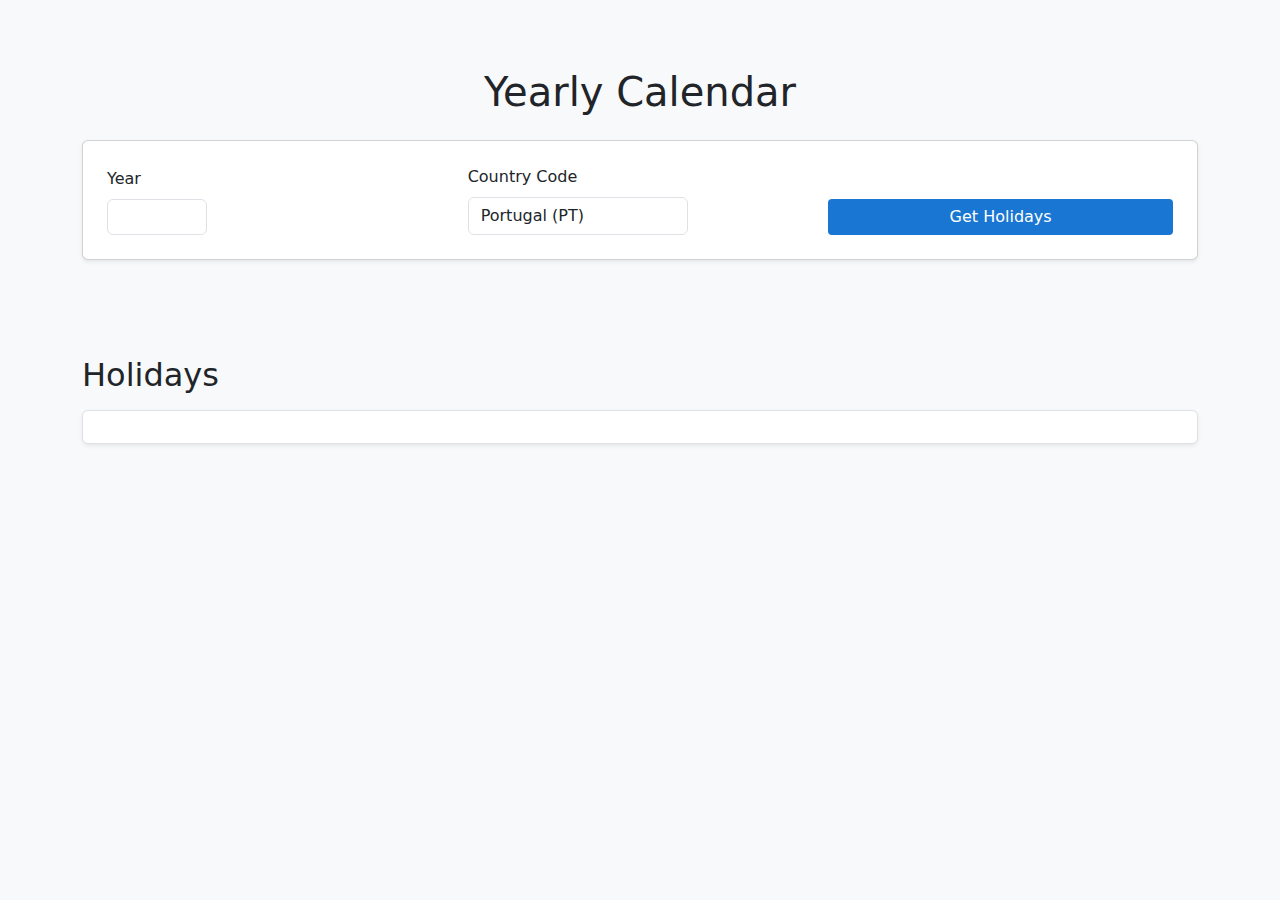
<file: index.html>
<!DOCTYPE html>
<html lang="en">
<head>
    <meta charset="UTF-8">
    <title>Yearly Calendar</title>
    <link rel="stylesheet" href="css/style.css">
    <link href="https://cdn.jsdelivr.net/npm/bootstrap@5.3.3/dist/css/bootstrap.min.css" rel="stylesheet">
</head>
<body class="bg-light">

<div class="container py-5">
    <h1 class="text-center mb-4">Yearly Calendar</h1>

    <div class="card p-4 mb-5 shadow-sm">
        <div class="row g-3 align-items-end">
            <div class="col-md-4">
                <label for="yearInput" class="form-label">Year</label>
                <input type="number" id="yearInput" class="form-control year-input" min="1900" max="2100">
            </div>
            <div class="col-md-4">
                <label for="countryInput" class="form-label">Country Code</label>
                <select id="countryInput" class="form-control country-select">
                    <option value="PT">Portugal (PT)</option>
                    <option value="US">United States (US)</option>
                    <option value="GB">United Kingdom (GB)</option>
                    <option value="FR">France (FR)</option>
                    <option value="DE">Germany (DE)</option>
                    <option value="ES">Spain (ES)</option>
                    <option value="IT">Italy (IT)</option>
                    <option value="BR">Brazil (BR)</option>
                    <option value="CA">Canada (CA)</option>
                    <option value="AU">Australia (AU)</option>
                    <option value="IN">India (IN)</option>
                    <!-- Add more country codes as needed -->
                </select>
            </div>
            <div class="col-md-4">
                <button id="generateBtn" class="btn btn-primary w-100">Get Holidays</button>
            </div>
        </div>
    </div>

    <div id="calendar" class="calendar mb-5">
        <!-- Calendar content dynamically inserted here -->
    </div>

    <h2 class="mb-3">Holidays</h2>
    <div id="holiday" class="holiday border rounded p-3 bg-white shadow-sm">
        <!-- Holiday list dynamically inserted here -->
    </div>
</div>

<script type="module" src="js/main.js"></script>
</body>
</html>
</file>
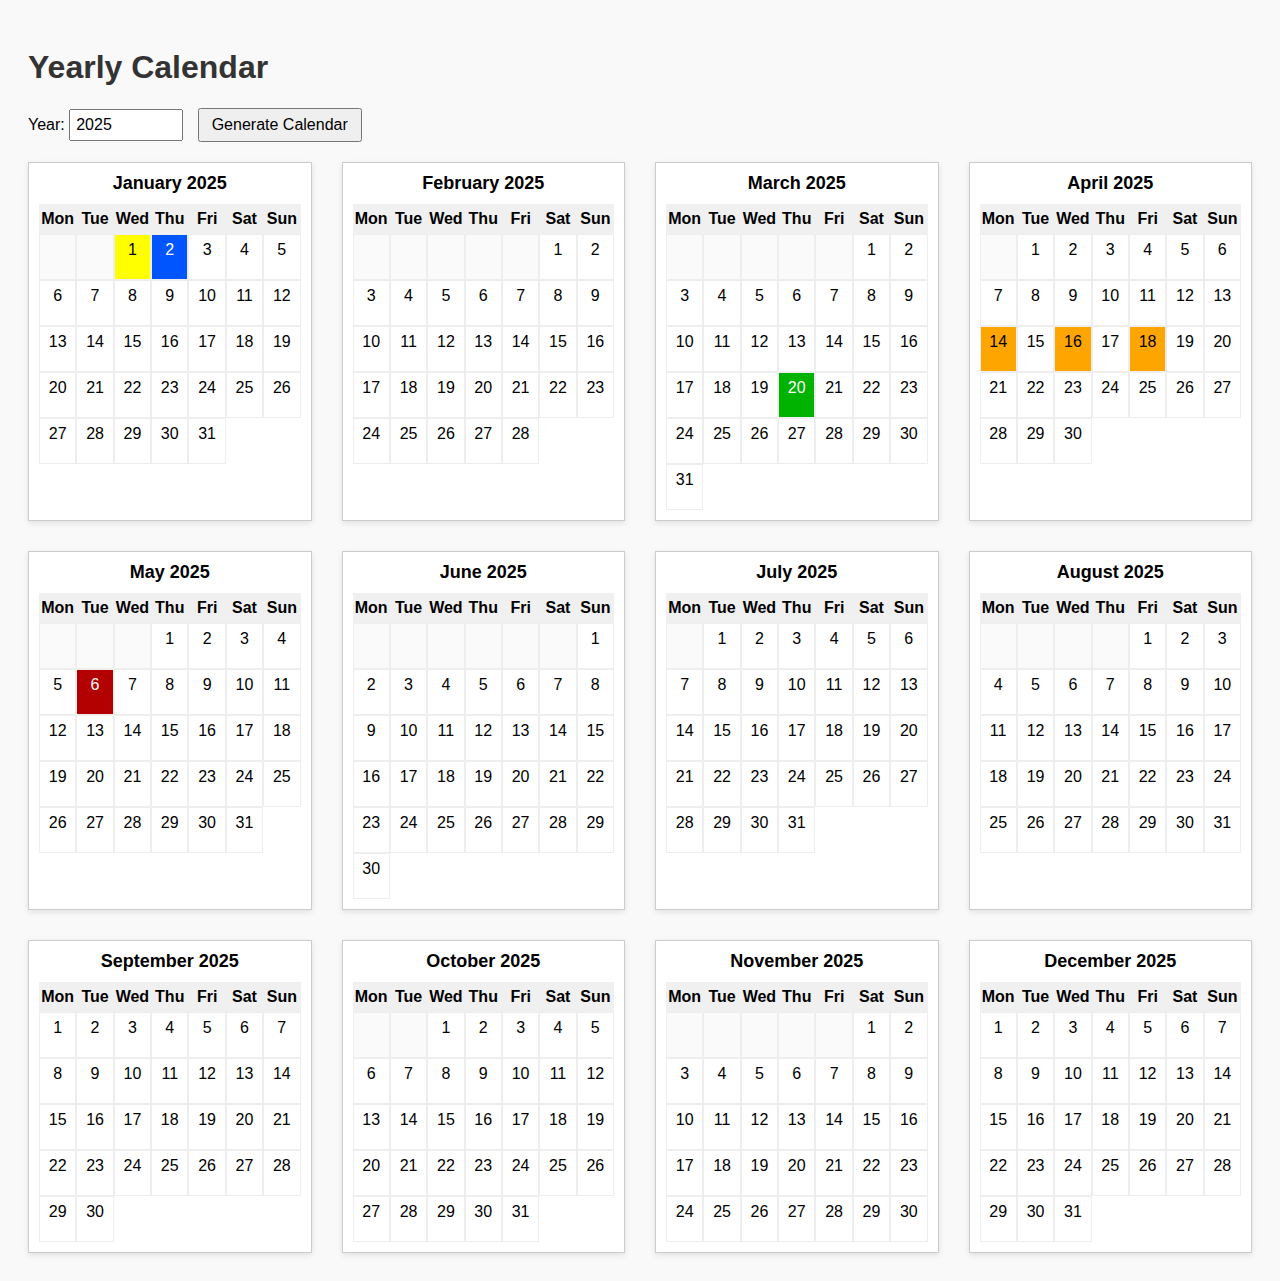
<file: public/index.html>
<!DOCTYPE html>
<html lang="en">
<head>
    <meta charset="UTF-8">
    <title>Yearly Calendar</title>
    <style>
        body {
            font-family: sans-serif;
            padding: 20px;
            background: #f9f9f9;
        }

        h1 {
            color: #333;
        }

        .controls {
            margin-bottom: 20px;
        }

        input[type="number"] {
            padding: 5px;
            font-size: 16px;
            width: 100px;
        }

        button {
            padding: 6px 12px;
            font-size: 16px;
            margin-left: 10px;
            cursor: pointer;
        }

        .calendar {
            display: grid;
            grid-template-columns: repeat(4, 1fr); /* 4 columns */
            grid-template-rows: repeat(3, auto);   /* 3 rows */
            gap: 30px;
        }

        .month {
            border: 1px solid #ccc;
            padding: 10px;
            background: white;
            box-shadow: 0 2px 6px rgba(0,0,0,0.1);
        }

        .month-name {
            text-align: center;
            font-weight: bold;
            margin-bottom: 10px;
            font-size: 18px;
        }

        .weekdays, .days {
            display: grid;
            grid-template-columns: repeat(7, 1fr);
        }

        .weekdays div, .days div {
            text-align: center;
            padding: 6px 0;
        }

        .weekdays {
            font-weight: bold;
            background: #f0f0f0;
        }

        .days div {
            border: 1px solid #eee;
            min-height: 32px;
        }

        .empty {
            background: #fafafa;
        }

        /* Highlight Colors */
        .highlight-yellow { background-color: yellow; }
        .highlight-red { background-color: #b30000; color: white; }
        .highlight-green { background-color: #00b300; color: white; }
        .highlight-orange { background-color: orange; color: black; }
        .highlight-blue { background-color: #0055ff; color: white; }
        .highlight-beige { background-color: #f5e4c3; }

        /* Responsive fallback (optional) */
        @media (max-width: 1000px) {
            .calendar {
                grid-template-columns: repeat(2, 1fr);
                grid-template-rows: auto;
            }
        }

        @media (max-width: 600px) {
            .calendar {
                grid-template-columns: 1fr;
            }
        }
    </style>
</head>
<body>

<h1>Yearly Calendar</h1>
<div class="controls">
    <label for="yearInput">Year: </label>
    <input type="number" id="yearInput" value="2025" min="1900" max="2100">
    <button onclick="updateCalendar()">Generate Calendar</button>
</div>

<div class="calendar" id="calendar"></div>

<script>
    const monthNames = [
        "January", "February", "March", "April", "May", "June",
        "July", "August", "September", "October", "November", "December"
    ];
    const weekdayNames = ["Mon", "Tue", "Wed", "Thu", "Fri", "Sat", "Sun"];
    const calendarEl = document.getElementById("calendar");

    function generateCalendar(year) {
        calendarEl.innerHTML = ''; // Clear previous calendar

        for (let month = 0; month < 12; month++) {
            const date = new Date(year, month, 1);
            const monthEl = document.createElement("div");
            monthEl.className = "month";

            const monthNameEl = document.createElement("div");
            monthNameEl.className = "month-name";
            monthNameEl.textContent = `${monthNames[month]} ${year}`;
            monthEl.appendChild(monthNameEl);

            const weekdaysRow = document.createElement("div");
            weekdaysRow.className = "weekdays";
            weekdayNames.forEach(day => {
                const dayEl = document.createElement("div");
                dayEl.textContent = day;
                weekdaysRow.appendChild(dayEl);
            });
            monthEl.appendChild(weekdaysRow);

            const daysGrid = document.createElement("div");
            daysGrid.className = "days";

            let startDay = (date.getDay() + 6) % 7; // Adjust so Monday = 0
            for (let i = 0; i < startDay; i++) {
                const empty = document.createElement("div");
                empty.className = "empty";
                daysGrid.appendChild(empty);
            }

            const daysInMonth = new Date(year, month + 1, 0).getDate();
            for (let day = 1; day <= daysInMonth; day++) {
                const cell = document.createElement("div");
                const fullDate = `${day}/${month + 1}/${year}`;

                // Highlight sample dates
                if (fullDate === `1/1/${year}`) cell.classList.add("highlight-yellow");
                if (fullDate === `2/1/${year}`) cell.classList.add("highlight-blue");
                if (fullDate === `20/3/${year}`) cell.classList.add("highlight-green");
                if (fullDate === `6/5/${year}`) cell.classList.add("highlight-red");
                if ([`14/4/${year}`, `16/4/${year}`, `18/4/${year}`].includes(fullDate)) {
                    cell.classList.add("highlight-orange");
                }

                cell.textContent = `${day}`;
                daysGrid.appendChild(cell);
            }

            monthEl.appendChild(daysGrid);
            calendarEl.appendChild(monthEl);
        }
    }

    function updateCalendar() {
        const year = parseInt(document.getElementById("yearInput").value, 10);
        if (!isNaN(year)) {
            generateCalendar(year);
        }
    }

    // Initial load
    generateCalendar(2025);
</script>
</body>
</html>
</file>
<file: css/style.css>
body {
    font-family: sans-serif;
    padding: 20px;
    background: #f9f9f9;
}

h1 {
    color: #333;
}

.controls {
    display: flex;
    gap: 10px;
    align-items: center;
}

input[type="number"] {
    padding: 5px;
    font-size: 16px;
    width: 100px;
}

.calendar {
    display: grid;
    grid-template-columns: repeat(4, 1fr);
    gap: 30px;
}

.month {
    border: 1px solid #ccc;
    padding: 10px;
    background: white;
    box-shadow: 0 2px 6px rgba(0, 0, 0, 0.1);
}

.month-name {
    text-align: center;
    font-weight: bold;
    margin-bottom: 10px;
    font-size: 18px;
}

.weekdays, .days {
    display: grid;
    grid-template-columns: repeat(7, 1fr);
}

.weekdays div {
    font-weight: bold;
    background: #f0f0f0;
    text-align: center;
    padding: 6px 0;
}

.days div {
    border: 1px solid #eee;
    min-height: 32px;
    text-align: center;
    padding: 6px 0;
}

#countryInput {
    width: 60px;
}

.country-select {
    min-width: 220px;
}

#generateBtn {
    padding: 6px 16px;
    background: #1976d2;
    color: #fff;
    border: none;
    border-radius: 4px;
    cursor: pointer;
}

.highlight-yellow { background-color: yellow; }
.highlight-red { background-color: #b30000; color: white; }
.highlight-green { background-color: #00b300; color: white; }
.highlight-orange { background-color: orange; color: black; }
.highlight-blue { background-color: #0055ff; color: white; }
</file>
